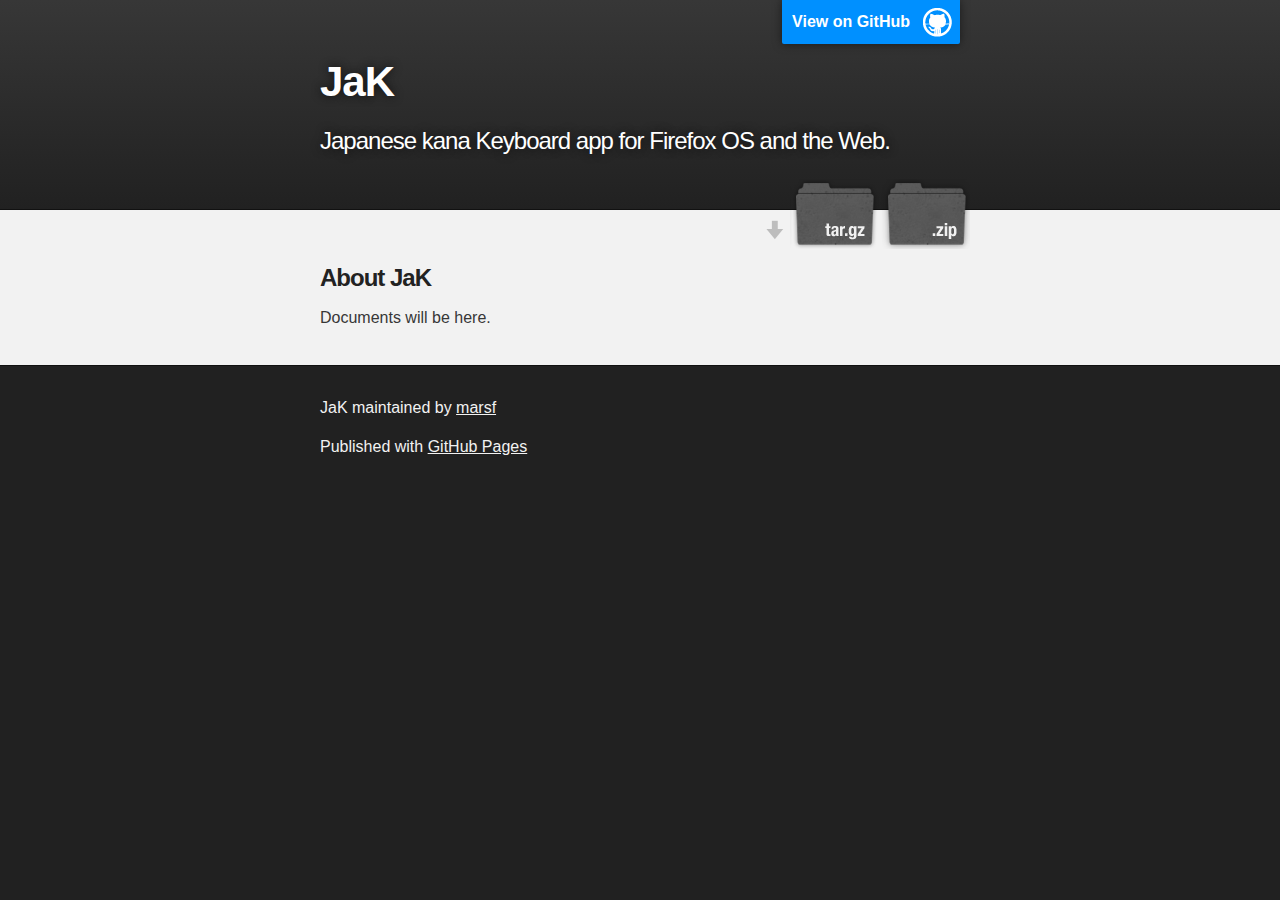
<file: index.html>
<!DOCTYPE html>
<html>

  <head>
    <meta charset='utf-8'>
    <meta http-equiv="X-UA-Compatible" content="chrome=1">
    <meta name="description" content="Jak : Japanese kana Keyboard app for Firefox OS and the Web">

    <link rel="stylesheet" type="text/css" media="screen" href="stylesheets/stylesheet.css">

    <title>JaK - Japanese kana Keyboard app for Firefox OS and the Web</title>
  </head>

  <body>

    <!-- HEADER -->
    <div id="header_wrap" class="outer">
        <header class="inner">
          <a id="forkme_banner" href="https://github.com/marsf/JaK">View on GitHub</a>

          <h1 id="project_title">JaK</h1>
          <h2 id="project_tagline">Japanese kana Keyboard app for Firefox OS and the Web.</h2>

            <section id="downloads">
              <a class="zip_download_link" href="https://github.com/marsf/JaK/zipball/master">Download this project as a .zip file</a>
              <a class="tar_download_link" href="https://github.com/marsf/JaK/tarball/master">Download this project as a tar.gz file</a>
            </section>
        </header>
    </div>

    <!-- MAIN CONTENT -->
    <div id="main_content_wrap" class="outer">
      <section id="main_content" class="inner">
        <h3>
<a id="welcome-to-github-pages" class="anchor" href="#welcome-to-github-pages" aria-hidden="true"><span aria-hidden="true" class="octicon octicon-link"></span></a>About JaK</h3>

<p>Documents will be here.</p>

      </section>
    </div>

    <!-- FOOTER  -->
    <div id="footer_wrap" class="outer">
      <footer class="inner">
        <p class="copyright">JaK maintained by <a href="https://github.com/marsf">marsf</a></p>
        <p>Published with <a href="https://pages.github.com">GitHub Pages</a></p>
      </footer>
    </div>

  </body>
</html>
</file>
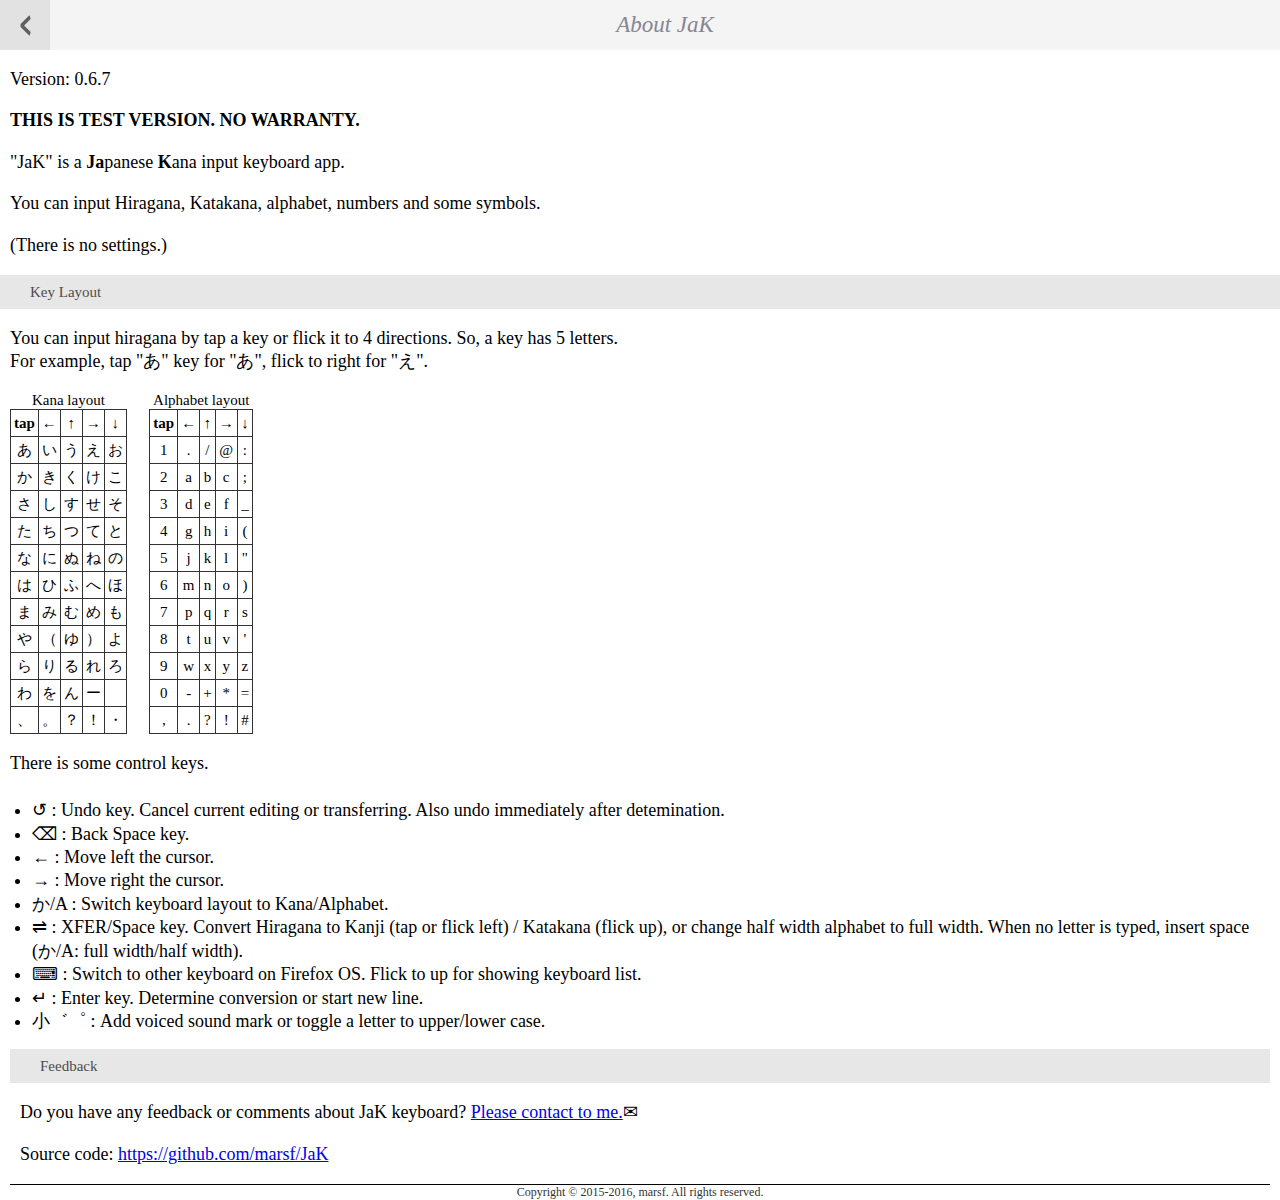
<file: settings.html>
<!DOCTYPE html>
<html>
<head>
  <meta name="viewport" content="width=device-width, user-scalable=no, initial-scale=1">
  <meta charset="utf-8">
  <title>JaK Settings</title>
  <link rel="stylesheet" href="./style/headers.css">
  <link rel="stylesheet" href="./style/settings.css">
  <script defer src="./js/settings.js"></script>
</head>
<body>
  <section role="region" class="skin-organic">
  <header>
    <a href="#" id="back"><span class="icon icon-back">back</span></a>
    <h1>About JaK</h1>
  </header>
  <div>
    <p>Version: <span id="version">0.6.7</span></p>
    <p><strong>THIS IS TEST VERSION. NO WARRANTY.</strong></p>
    <p>"JaK" is a <strong>Ja</strong>panese <strong>K</strong>ana input keyboard app.</p>
    <p>You can input Hiragana, Katakana, alphabet, numbers and some symbols.</p>
    <p>(There is no settings.)</p>
  </div>

  <header>
  <h2>Key Layout</h2>
  </header>
  <div>
    <p>You can input hiragana by tap a key or flick it to 4 directions. So, a key has 5 letters.<br>For example, tap "あ" key for "あ", flick to right for "え".</p>
    <table id="kana_table">
      <caption>Kana layout</caption>
      <tbody>
        <tr><th>tap</th><th>←</th><th>↑</th><th>→</th><th>↓</th></tr>
        <tr><td>あ</td><td>い</td><td>う</td><td>え</td><td>お</td></tr>
        <tr><td>か</td><td>き</td><td>く</td><td>け</td><td>こ</td></tr>
        <tr><td>さ</td><td>し</td><td>す</td><td>せ</td><td>そ</td></tr>
        <tr><td>た</td><td>ち</td><td>つ</td><td>て</td><td>と</td></tr>
        <tr><td>な</td><td>に</td><td>ぬ</td><td>ね</td><td>の</td></tr>
        <tr><td>は</td><td>ひ</td><td>ふ</td><td>へ</td><td>ほ</td></tr>
        <tr><td>ま</td><td>み</td><td>む</td><td>め</td><td>も</td></tr>
        <tr><td>や</td><td>（</td><td>ゆ</td><td>）</td><td>よ</td></tr>
        <tr><td>ら</td><td>り</td><td>る</td><td>れ</td><td>ろ</td></tr>
        <tr><td>わ</td><td>を</td><td>ん</td><td>ー</td><td></td></tr>
        <tr><td>、</td><td>。</td><td>？</td><td>！</td><td>・</td></tr>
      </tbody>
    <table>

    <table id="alpha_table">
      <caption>Alphabet layout</caption>
      <tbody>
        <tr><th>tap</th><th>←</th><th>↑</th><th>→</th><th>↓</th></tr>
        <tr><td>1</td><td>.</td><td>/</td><td>@</td><td>:</td></tr>
        <tr><td>2</td><td>a</td><td>b</td><td>c</td><td>;</td></tr>
        <tr><td>3</td><td>d</td><td>e</td><td>f</td><td>_</td></tr>
        <tr><td>4</td><td>g</td><td>h</td><td>i</td><td>(</td></tr>
        <tr><td>5</td><td>j</td><td>k</td><td>l</td><td>"</td></tr>
        <tr><td>6</td><td>m</td><td>n</td><td>o</td><td>)</td></tr>
        <tr><td>7</td><td>p</td><td>q</td><td>r</td><td>s</td></tr>
        <tr><td>8</td><td>t</td><td>u</td><td>v</td><td>'</td></tr>
        <tr><td>9</td><td>w</td><td>x</td><td>y</td><td>z</td></tr>
        <tr><td>0</td><td>-</td><td>+</td><td>*</td><td>=</td></tr>
        <tr><td>,</td><td>.</td><td>?</td><td>!</td><td>#</td></tr>
      </tbody>
    <table>

    <p>There is some control keys.</p>
    <ul>
      <li>↺ : Undo key. Cancel current editing or transferring. Also undo immediately after detemination.</li>
      <li>⌫ : Back Space key.</li>
      <li>← : Move left the cursor.</li>
      <li>→ : Move right the cursor.</li>
      <li>か/A : Switch keyboard layout to Kana/Alphabet.</li>
      <li>⇌ : XFER/Space key. Convert Hiragana to Kanji (tap or flick left) / Katakana (flick up), or change half width alphabet to full width. When no letter is typed, insert space (か/A: full width/half width).</li>
      <li>⌨ : Switch to other keyboard on Firefox OS. Flick to up for showing keyboard list.</li>
      <li>↵ : Enter key. Determine conversion or start new line.</li>
      <li>小゛゜ : Add voiced sound mark or toggle a letter to upper/lower case.</li>
    </ul>
  </div>

  <header>
  <h2>Feedback</h2>
  </header>
  <div>
    <p>Do you have any feedback or comments about JaK keyboard? <a href="mailto:chimantaea_mirabilis@yahoo.co.jp?subject=Feedback for JaK keybord">Please contact to me.</a>&#x2709;</p>
    <p>Source code: <a href="https://github.com/marsf/JaK">https://github.com/marsf/JaK</a></p>
  </div>
  </section>
  <div id="footer">
    Copyright &copy; 2015-2016, marsf. All rights reserved.
  </div>
</body>
</html>
</file>
<file: stylesheets/stylesheet.css>
/*******************************************************************************
Slate Theme for GitHub Pages
by Jason Costello, @jsncostello
*******************************************************************************/

@import url(github-light.css);

/*******************************************************************************
MeyerWeb Reset
*******************************************************************************/

html, body, div, span, applet, object, iframe,
h1, h2, h3, h4, h5, h6, p, blockquote, pre,
a, abbr, acronym, address, big, cite, code,
del, dfn, em, img, ins, kbd, q, s, samp,
small, strike, strong, sub, sup, tt, var,
b, u, i, center,
dl, dt, dd, ol, ul, li,
fieldset, form, label, legend,
table, caption, tbody, tfoot, thead, tr, th, td,
article, aside, canvas, details, embed,
figure, figcaption, footer, header, hgroup,
menu, nav, output, ruby, section, summary,
time, mark, audio, video {
  margin: 0;
  padding: 0;
  border: 0;
  font: inherit;
  vertical-align: baseline;
}

/* HTML5 display-role reset for older browsers */
article, aside, details, figcaption, figure,
footer, header, hgroup, menu, nav, section {
  display: block;
}

ol, ul {
  list-style: none;
}

table {
  border-collapse: collapse;
  border-spacing: 0;
}

/*******************************************************************************
Theme Styles
*******************************************************************************/

body {
  box-sizing: border-box;
  color:#373737;
  background: #212121;
  font-size: 16px;
  font-family: 'Myriad Pro', Calibri, Helvetica, Arial, sans-serif;
  line-height: 1.5;
  -webkit-font-smoothing: antialiased;
}

h1, h2, h3, h4, h5, h6 {
  margin: 10px 0;
  font-weight: 700;
  color:#222222;
  font-family: 'Lucida Grande', 'Calibri', Helvetica, Arial, sans-serif;
  letter-spacing: -1px;
}

h1 {
  font-size: 36px;
  font-weight: 700;
}

h2 {
  padding-bottom: 10px;
  font-size: 32px;
  background: url('../images/bg_hr.png') repeat-x bottom;
}

h3 {
  font-size: 24px;
}

h4 {
  font-size: 21px;
}

h5 {
  font-size: 18px;
}

h6 {
  font-size: 16px;
}

p {
  margin: 10px 0 15px 0;
}

footer p {
  color: #f2f2f2;
}

a {
  text-decoration: none;
  color: #007edf;
  text-shadow: none;

  transition: color 0.5s ease;
  transition: text-shadow 0.5s ease;
  -webkit-transition: color 0.5s ease;
  -webkit-transition: text-shadow 0.5s ease;
  -moz-transition: color 0.5s ease;
  -moz-transition: text-shadow 0.5s ease;
  -o-transition: color 0.5s ease;
  -o-transition: text-shadow 0.5s ease;
  -ms-transition: color 0.5s ease;
  -ms-transition: text-shadow 0.5s ease;
}

a:hover, a:focus {text-decoration: underline;}

footer a {
  color: #F2F2F2;
  text-decoration: underline;
}

em {
  font-style: italic;
}

strong {
  font-weight: bold;
}

img {
  position: relative;
  margin: 0 auto;
  max-width: 739px;
  padding: 5px;
  margin: 10px 0 10px 0;
  border: 1px solid #ebebeb;

  box-shadow: 0 0 5px #ebebeb;
  -webkit-box-shadow: 0 0 5px #ebebeb;
  -moz-box-shadow: 0 0 5px #ebebeb;
  -o-box-shadow: 0 0 5px #ebebeb;
  -ms-box-shadow: 0 0 5px #ebebeb;
}

p img {
  display: inline;
  margin: 0;
  padding: 0;
  vertical-align: middle;
  text-align: center;
  border: none;
}

pre, code {
  width: 100%;
  color: #222;
  background-color: #fff;

  font-family: Monaco, "Bitstream Vera Sans Mono", "Lucida Console", Terminal, monospace;
  font-size: 14px;

  border-radius: 2px;
  -moz-border-radius: 2px;
  -webkit-border-radius: 2px;
}

pre {
  width: 100%;
  padding: 10px;
  box-shadow: 0 0 10px rgba(0,0,0,.1);
  overflow: auto;
}

code {
  padding: 3px;
  margin: 0 3px;
  box-shadow: 0 0 10px rgba(0,0,0,.1);
}

pre code {
  display: block;
  box-shadow: none;
}

blockquote {
  color: #666;
  margin-bottom: 20px;
  padding: 0 0 0 20px;
  border-left: 3px solid #bbb;
}


ul, ol, dl {
  margin-bottom: 15px
}

ul {
  list-style-position: inside;
  list-style: disc;
  padding-left: 20px;
}

ol {
  list-style-position: inside;
  list-style: decimal;
  padding-left: 20px;
}

dl dt {
  font-weight: bold;
}

dl dd {
  padding-left: 20px;
  font-style: italic;
}

dl p {
  padding-left: 20px;
  font-style: italic;
}

hr {
  height: 1px;
  margin-bottom: 5px;
  border: none;
  background: url('../images/bg_hr.png') repeat-x center;
}

table {
  border: 1px solid #373737;
  margin-bottom: 20px;
  text-align: left;
 }

th {
  font-family: 'Lucida Grande', 'Helvetica Neue', Helvetica, Arial, sans-serif;
  padding: 10px;
  background: #373737;
  color: #fff;
 }

td {
  padding: 10px;
  border: 1px solid #373737;
 }

form {
  background: #f2f2f2;
  padding: 20px;
}

/*******************************************************************************
Full-Width Styles
*******************************************************************************/

.outer {
  width: 100%;
}

.inner {
  position: relative;
  max-width: 640px;
  padding: 20px 10px;
  margin: 0 auto;
}

#forkme_banner {
  display: block;
  position: absolute;
  top:0;
  right: 10px;
  z-index: 10;
  padding: 10px 50px 10px 10px;
  color: #fff;
  background: url('../images/blacktocat.png') #0090ff no-repeat 95% 50%;
  font-weight: 700;
  box-shadow: 0 0 10px rgba(0,0,0,.5);
  border-bottom-left-radius: 2px;
  border-bottom-right-radius: 2px;
}

#header_wrap {
  background: #212121;
  background: -moz-linear-gradient(top, #373737, #212121);
  background: -webkit-linear-gradient(top, #373737, #212121);
  background: -ms-linear-gradient(top, #373737, #212121);
  background: -o-linear-gradient(top, #373737, #212121);
  background: linear-gradient(top, #373737, #212121);
}

#header_wrap .inner {
  padding: 50px 10px 30px 10px;
}

#project_title {
  margin: 0;
  color: #fff;
  font-size: 42px;
  font-weight: 700;
  text-shadow: #111 0px 0px 10px;
}

#project_tagline {
  color: #fff;
  font-size: 24px;
  font-weight: 300;
  background: none;
  text-shadow: #111 0px 0px 10px;
}

#downloads {
  position: absolute;
  width: 210px;
  z-index: 10;
  bottom: -40px;
  right: 0;
  height: 70px;
  background: url('../images/icon_download.png') no-repeat 0% 90%;
}

.zip_download_link {
  display: block;
  float: right;
  width: 90px;
  height:70px;
  text-indent: -5000px;
  overflow: hidden;
  background: url(../images/sprite_download.png) no-repeat bottom left;
}

.tar_download_link {
  display: block;
  float: right;
  width: 90px;
  height:70px;
  text-indent: -5000px;
  overflow: hidden;
  background: url(../images/sprite_download.png) no-repeat bottom right;
  margin-left: 10px;
}

.zip_download_link:hover {
  background: url(../images/sprite_download.png) no-repeat top left;
}

.tar_download_link:hover {
  background: url(../images/sprite_download.png) no-repeat top right;
}

#main_content_wrap {
  background: #f2f2f2;
  border-top: 1px solid #111;
  border-bottom: 1px solid #111;
}

#main_content {
  padding-top: 40px;
}

#footer_wrap {
  background: #212121;
}



/*******************************************************************************
Small Device Styles
*******************************************************************************/

@media screen and (max-width: 480px) {
  body {
    font-size:14px;
  }

  #downloads {
    display: none;
  }

  .inner {
    min-width: 320px;
    max-width: 480px;
  }

  #project_title {
  font-size: 32px;
  }

  h1 {
    font-size: 28px;
  }

  h2 {
    font-size: 24px;
  }

  h3 {
    font-size: 21px;
  }

  h4 {
    font-size: 18px;
  }

  h5 {
    font-size: 14px;
  }

  h6 {
    font-size: 12px;
  }

  code, pre {
    min-width: 320px;
    max-width: 480px;
    font-size: 11px;
  }

}
</file>
<file: style/headers.css>
/* -------------------------------------------------------------------
  HEADERS: layout
  Form factor or Skin dependent styles should NOT be defined here.
------------------------------------------------------------------- */

section[role="region"] > header:first-child {
  position: relative;
  display: block;
  z-index: 10;
  padding: 0;
  height: 5rem;
  border: none;
}

section[role="region"] > header:first-child h1 {
  font-size: 2.3rem;
  line-height: 5rem;
  white-space: nowrap;
  text-overflow: ellipsis;
  display: block;
  overflow: hidden;
  margin: 0;
  padding: 0 1rem;
  height: 100%;
  font-weight: 300;
  font-style: italic;
  text-align: center;
}

section[role="region"] > header:first-child h1 em {
  font-weight: 400;
  font-size: 1.5rem;
  line-height: 1em;
  font-style: normal;
}

section[role="region"] > header:first-child menu {
  height: 100%;
  float: right;
  padding: 0;
  margin: 0;
}

/* ----------------------------------
  Buttons
---------------------------------- */

section[role="region"] > header:first-child a,
section[role="region"] > header:first-child button {
  box-sizing: border-box;
  position: relative;
  display: block;
  overflow: hidden;
  float: left;
  min-width: 5rem;
  width: auto;
  height: 5rem;
  border: none;
  background: none;
  padding: 0 1rem;
  margin: 0;
  font-weight: 400;
  font-size: 1.5rem;
  line-height: 5rem;
  border-radius: 0;
  text-decoration: none;
  text-align: center;
  text-shadow: none;
  font-style: italic;
}

/* Pressed state */
section[role="region"] > header:first-child a:focus {
  outline: none;
}

section[role="region"] > header:first-child button::-moz-focus-inner {
  outline: none;
  border: none;
  margin-top: -0.2rem; /* To fix line-height bug (697451) */
  padding: 0;
}

/* Disabled state */
section[role="region"] > header:first-child a[aria-disabled="true"],
section[role="region"] > header:first-child button[disabled] {
  opacity: 0.3;
  pointer-events: none;
}

/* ----------------------------------
  Icons
---------------------------------- */

section[role="region"] > header:first-child .icon {
  display: block;
  width: 3rem;
  height: 5rem;
  background: transparent no-repeat center / 3rem auto;
  font-size: 0;
}

/* ----------------------------------
  Subheader
---------------------------------- */

section[role="region"] > header {
  z-index: 0;
  height: auto;
}

section[role="region"] header h2 {
  margin: 0;
  padding: 0.8rem 3rem;
  font-weight: 400;
  font-size: 1.5rem;
  line-height: 1.8rem;
}

/* ----------------------------------
  right-to-left
---------------------------------- */

html[dir="rtl"] section[role="region"] > header:first-child menu {
  float: left;
}

html[dir="rtl"] section[role="region"] > header:first-child button,
html[dir="rtl"] section[role="region"] > header:first-child a {
  float: right;
}

html[dir="rtl"] section[role="region"] > header:first-child .icon-back {
  transform: rotate(180deg);
}

/* -----------------------------------------------------------------
  HEADER SKIN: default
  Default values in case we are not overriding them using
  class="skin-*"
----------------------------------------------------------------- */

section[role="region"] > header:first-child {
  color: #fff;
  background-color: #f97c17;
}

section[role="region"] > header:first-child h1 {
  color: #fff;
}

section[role="region"] > header:first-child a,
section[role="region"] > header:first-child button {
  color: rgba(0,0,0,0.6);
}

section[role="region"] > header:first-child a:active,
section[role="region"] > header:first-child button:active,
section[role="region"] > header:first-child a:hover,
section[role="region"] > header:first-child button:hover {
  background-color: rgba(0,0,0,0.07);
}

section[role="region"] > header:first-child a:focus,
section[role="region"] > header:first-child button:focus {
  background-color: transparent;
}

/* ----------------------------------
  Icons
---------------------------------- */

section[role="region"] > header:first-child .icon-add {
  background-image: url(icons/headers/add.png);
}

section[role="region"] > header:first-child .icon-compose {
  background-image: url(icons/headers/compose.png);
}

section[role="region"] > header:first-child .icon-edit {
  background-image: url(icons/headers/edit.png);
}

section[role="region"] > header:first-child .icon-send {
  background-image: url(icons/headers/send.png);
}

section[role="region"] > header:first-child .icon-close {
  background-image: url(icons/headers/close.png);
}

section[role="region"] > header:first-child .icon-back {
  background-image: url(icons/headers/back.png);
}

section[role="region"] > header:first-child .icon-menu {
  background-image: url(icons/headers/menu.png);
}

section[role="region"] > header:first-child .icon-user {
  background-image: url(icons/headers/user.png);
}

section[role="region"] > header:first-child .icon-up {
  background-image: url(icons/headers/up.png);
}

section[role="region"] > header:first-child .icon-down {
  background-image: url(icons/headers/down.png);
}

section[role="region"] > header:first-child .icon-options {
  background-image: url(icons/headers/options.png);
}

/* ----------------------------------
  Subheader
---------------------------------- */

section[role="region"] header h2 {
  color: #424242;
  border-bottom: solid 0.1rem #e6e6e6;
}

/* -----------------------------------------------------------------
  HEADER SKIN: comms
  .skin-comms will override default values
----------------------------------------------------------------- */

.skin-comms section[role="region"] > header:first-child,
section[role="region"].skin-comms > header:first-child {
  background-color: #00adad;
}

.skin-comms section[role="region"] > header:first-child a,
.skin-comms section[role="region"] > header:first-child button,
section[role="region"].skin-comms > header:first-child a,
section[role="region"].skin-comms > header:first-child button {
  color: rgba(0,0,0,0.5);
}

.skin-comms section[role="region"] > header:first-child a:active,
.skin-comms section[role="region"] > header:first-child button:active,
.skin-comms section[role="region"] > header:first-child a:hover,
.skin-comms section[role="region"] > header:first-child button:hover,
section[role="region"].skin-comms > header:first-child a:active,
section[role="region"].skin-comms > header:first-child button:active,
section[role="region"].skin-comms > header:first-child a:hover,
section[role="region"].skin-comms > header:first-child button:hover {
  background-color: rgba(0,0,0,0.1);
}

.skin-comms section[role="region"] > header:first-child a:focus,
.skin-comms section[role="region"] > header:first-child button:focus,
section[role="region"].skin-comms > header:first-child a:focus,
section[role="region"].skin-comms > header:first-child button:focus {
  background-color: transparent;
}

/* -----------------------------------------------------------------
  HEADER SKIN: dark
  .skin-dark will override default values
----------------------------------------------------------------- */

section[role="region"].skin-dark > header:first-child,
.skin-dark > section[role="region"] > header:first-child {
  background-color: #242d33;
}

.skin-dark section[role="region"] > header:first-child a,
.skin-dark section[role="region"] > header:first-child button,
section[role="region"].skin-dark > header:first-child a,
section[role="region"].skin-dark > header:first-child button {
  color: #00aac5;
}

.skin-dark section[role="region"] > header:first-child a:active,
.skin-dark section[role="region"] > header:first-child button:active,
.skin-dark section[role="region"] > header:first-child a:hover,
.skin-dark section[role="region"] > header:first-child button:hover,
section[role="region"].skin-dark > header:first-child a:active,
section[role="region"].skin-dark > header:first-child button:active,
section[role="region"].skin-dark > header:first-child a:hover,
section[role="region"].skin-dark > header:first-child button:hover {
  background-color: rgba(0,0,0,0.4);
}

.skin-dark section[role="region"] > header:first-child a:focus,
.skin-dark section[role="region"] > header:first-child button:focus,
section[role="region"].skin-dark > header:first-child a:focus,
section[role="region"].skin-dark > header:first-child button:focus {
  background-color: transparent;
}

section[role="region"].skin-dark header h2,
.skin-dark > section[role="region"] header h2 {
  background-color: #2c353b;
  color: #fff;
  border: none;
}

/* -----------------------------------------------------------------
  HEADER SKIN: organic
  .skin-organic will override default values
----------------------------------------------------------------- */

section[role="region"].skin-organic > header:first-child,
.skin-organic section[role="region"] > header:first-child {
  color: #868692;
  background-color: #f4f4f4;
}

section[role="region"].skin-organic > header:first-child h1,
.skin-organic section[role="region"] > header:first-child h1 {
  color: #868692;
}

section[role="region"].skin-organic > header:first-child a,
section[role="region"].skin-organic > header:first-child button,
.skin-organic section[role="region"] > header:first-child a,
.skin-organic section[role="region"] > header:first-child button {
  color: #00aac5;
}

section[role="region"].skin-organic > header:first-child a:focus,
section[role="region"].skin-organic > header:first-child button:focus,
.skin-organic section[role="region"] > header:first-child a:focus,
.skin-organic section[role="region"] > header:first-child button:focus {
  background-color: transparent;
}

/* ----------------------------------
  Icons
---------------------------------- */

section[role="region"].skin-organic > header:first-child .icon-back,
.skin-organic section[role="region"] > header:first-child .icon-back {
  background-image: url(icons/headers/back.png);
}

section[role="region"].skin-organic > header:first-child .icon-close,
.skin-organic section[role="region"] > header:first-child .icon-close {
  background-image: url(icons/headers/close.png);
}

section[role="region"].skin-organic > header:first-child .icon-add,
.skin-organic section[role="region"] > header:first-child .icon-add {
  background-image: url(icons/headers/add.png);
}

section[role="region"].skin-organic > header:first-child .icon-edit,
.skin-organic section[role="region"] > header:first-child .icon-edit {
  background-image: url(icons/headers/edit.png);
}

/* ----------------------------------
  Subheader
---------------------------------- */

section[role="region"].skin-organic header h2,
.skin-organic section[role="region"] header h2 {
  background-color: #e7e7e7;
  color: #4d4d4d;
  border: none;
}
</file>
<file: style/settings.css>
@charset "UTF-8";

html, body {
  margin: 0;
  padding: 0;
  font-size: 10px;
  background-color: #fff;
  -moz-user-select: none;
}
body {
  background: none;
}

header + div {
  padding: 0rem 1rem;
  /* text-align: justify; */
}

p {
  font-size: 1.8rem;
  line-height: 1.3em;
}

ul, ol {
  margin-left: 1rem;
  padding: 0.6rem 1.2rem;
}
li {
  padding: 0;
  font-size: 1.8rem;
  line-height: 1.3em;
}

table {
  border-collapse: collapse;
  border: 1px solid #333;
  font-size: 1.5rem;
}
th, td {
  padding: 0.3rem;
  border-bottom: 1px solid #333;
  text-align: center;
  line-height: 2rem;
}
th, td {
  border-right: 1px solid #333;
}

#kana_table {
  float: left;
  margin-right: 1.5em;
}
/*
#back {
  padding: 4px;
  border: 2px outset #000;
  border-radius : 6px;
  font-size: 1.2em;
}
*/

#footer {
  border-top: 1px solid #000;
  font-size: 1.2em;
  color: #333;
  text-align: center;
}
</file>
